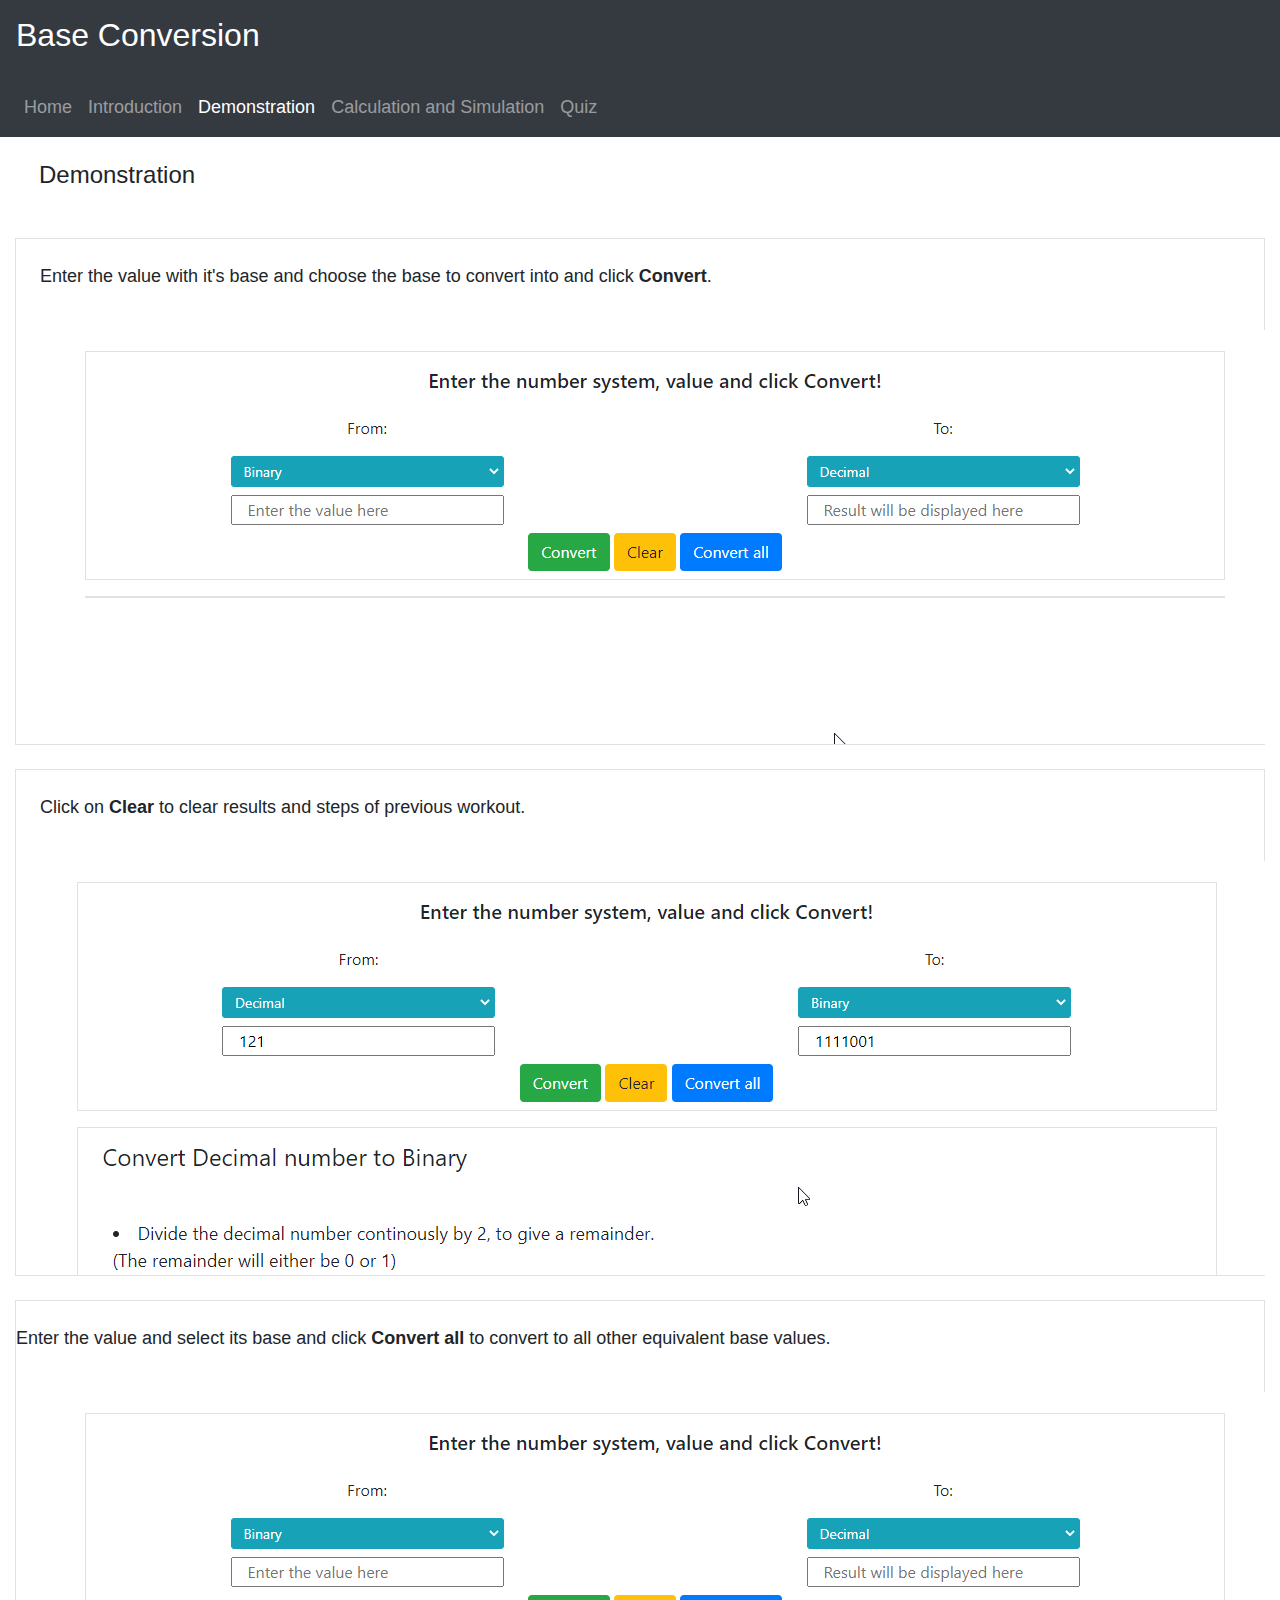
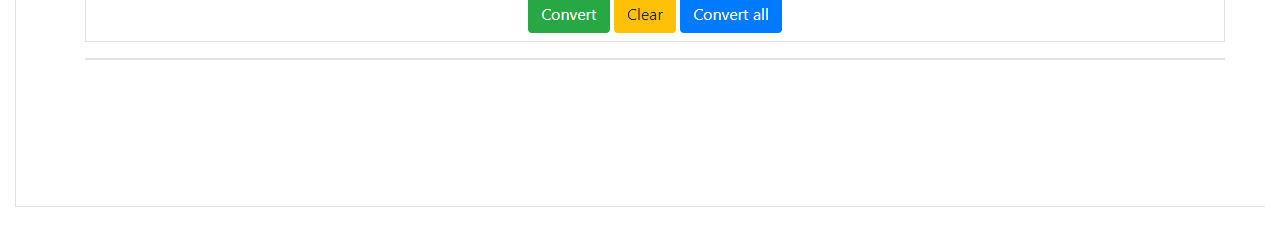
<file: demonstration.html>
<!DOCTYPE html>

<body>

  <head>
    <title>Base Conversion</title>
    <meta charset="utf-8">
    <meta name="viewport" content="width=device-width, initial-scale=1">
    <link rel="stylesheet" href="css/Main.css">
    <link rel="stylesheet" href="https://maxcdn.bootstrapcdn.com/bootstrap/4.5.2/css/bootstrap.min.css">
    <script src="https://ajax.googleapis.com/ajax/libs/jquery/3.5.1/jquery.min.js"></script>
    <style>
      body {
        margin: 0;
        padding: 0;
      }
    </style>
  </head>

  <div class="bg-dark text-white p-3">
    <h2>Base Conversion</h2>
  </div>

  <nav class="navbar navbar-expand-sm bg-dark navbar-dark fnt">
    <ul class="navbar-nav">
      <li class="nav-item">
        <a class="nav-link" href="index.html">Home</a>
      </li>
      <li class="nav-item">
        <a class="nav-link" href="introduction.html">Introduction</a>
      </li>
      <li class="nav-item active">
        <a class="nav-link" href="demonstration.html">Demonstration</a>
      </li>
      <li class="nav-item">
        <a class="nav-link " href="calculation.html">Calculation and Simulation</a>
      </li>
      <li class="nav-item ">
        <a class="nav-link " href="quiz.html">Quiz</a>
      </li>
    </ul>
  </nav>
  <div class="container-fluid fnt">
    <h4 class="p-4 ">Demonstration</h4>
    <div class="border my-4">
    <p class="p-4">Enter the value with it's base and choose the base to convert into and click <b>Convert</b>.</b></p>
    <img src="images/conversion1.gif" class="mx-auto d-block" alt="Convert demo"></div>
    <div class="border my-4">
    <p class="p-4">Click on <b>Clear</b> to clear results and steps of previous workout.</p>
    <img src="images/conversion2.gif" class="mx-auto d-block" alt="Clear demo"></div>
    <div class="border my-4">
    <p class="py-4">Enter the value and select its base and click <b>Convert all</b> to convert to all other equivalent
      base values. </p>
    <img src="images/conversion3.gif" class="mx-auto d-block" alt="Convert all demo">
  </div></div>
</body>

</html>
</file>
<file: css/Main.css>
td{
        padding:10px;
    }
    .bord{
        border-left:2px solid;
        border-bottom:2px solid;
    }
    #main > p{
        font-size:x-large;
        padding: 10px;
    }
    #main > li{
        padding: 20px;
        font-size:18px;
    }
    .res-p{
        font-weight: bold;
        font-size: larger !important;
        text-align:center;
    }
    table{
        font-weight: 400;
        font-size: larger;
        border-collapse: unset;
        margin-left:auto;
        margin-right:auto;
        text-align:center;
    }
    .question{
        font-weight: 600;
        font-size:large;
      }
label{
	padding:20px;
}
#results{
    padding:5px;
}
.fnt{
    font-size: large;
}
.answers{
    font-weight: 400;
}
</file>
